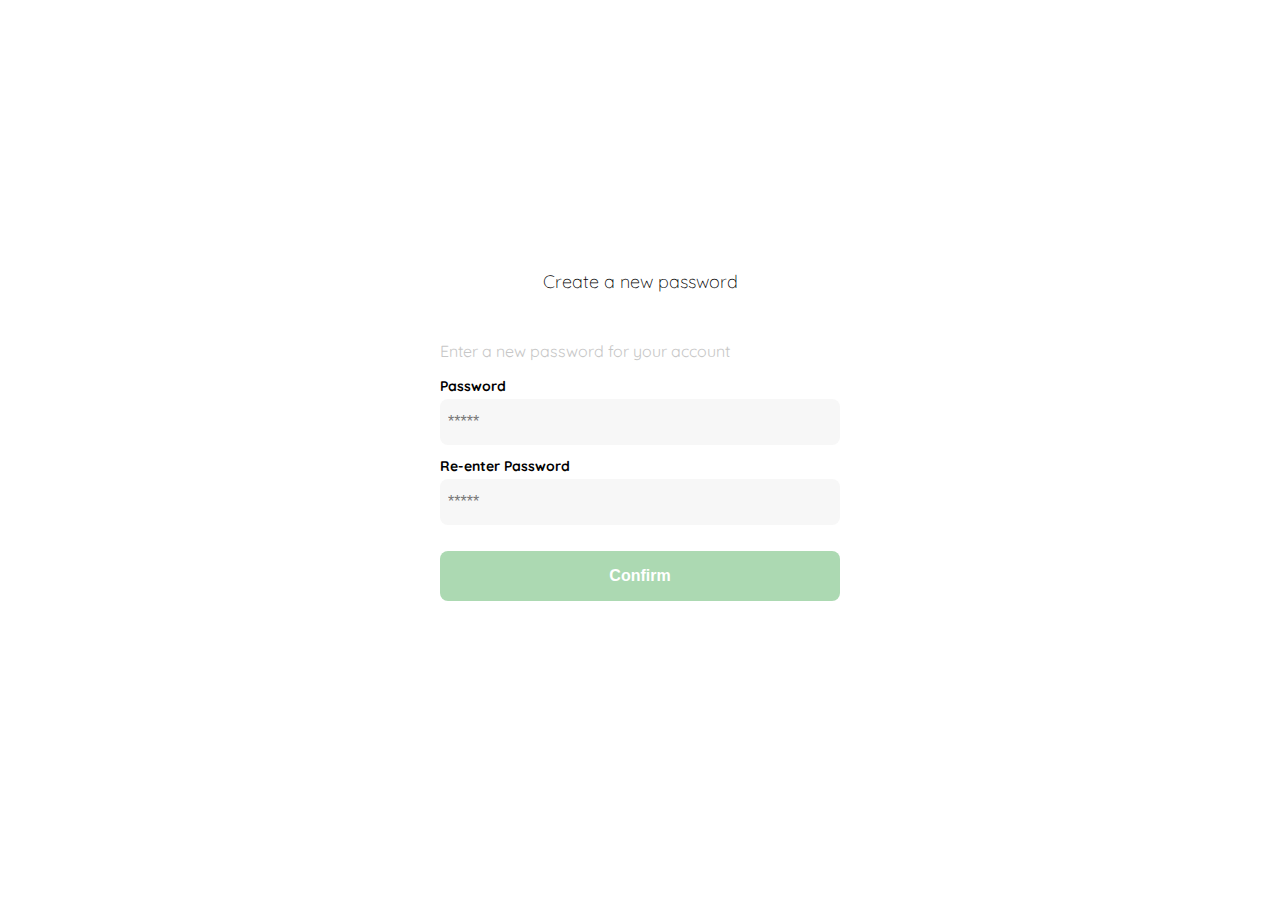
<file: vista-1.html>
<!DOCTYPE html>
<html lang="en">
<head>
    <meta charset="UTF-8">
    <meta http-equiv="X-UA-Compatible" content="IE=edge">
    <meta name="viewport" content="width=device-width, initial-scale=1.0">
    <title>Document</title>

    <link rel="preconnect" href="https://fonts.googleapis.com">
    <link rel="preconnect" href="https://fonts.gstatic.com" crossorigin>
    <link href="https://fonts.googleapis.com/css2?family=Quicksand:wght@300;500;700&display=swap" rel="stylesheet">
    <link rel="stylesheet" href="./css/global.css" >
    <link rel="stylesheet" href="./css/vistas.css">
</head>
<body>
    <div class="login">
        <div class="form-container">
            <img src="./logos/logo_yard_sale.svg" alt="logo" class="logo">
            <h1 class="title">Create a new password</h1>
            <p class="subtitle"> Enter a new password for your account</p>

            <form action="/" class="form">
                <label for="password" class="label">Password</label>
                <input type="password" name="" id="password" placeholder="*****" class="input input-password">

                <label for="new-password" class="label">Re-enter Password</label>
                <input type="password" name="" id="new-password" placeholder="*****" class="input input-password">

                <input type="submit" value="Confirm" class="primary-button login-button">

            </form>

        </div>
    </div>
    
</body>
</html>
</file>
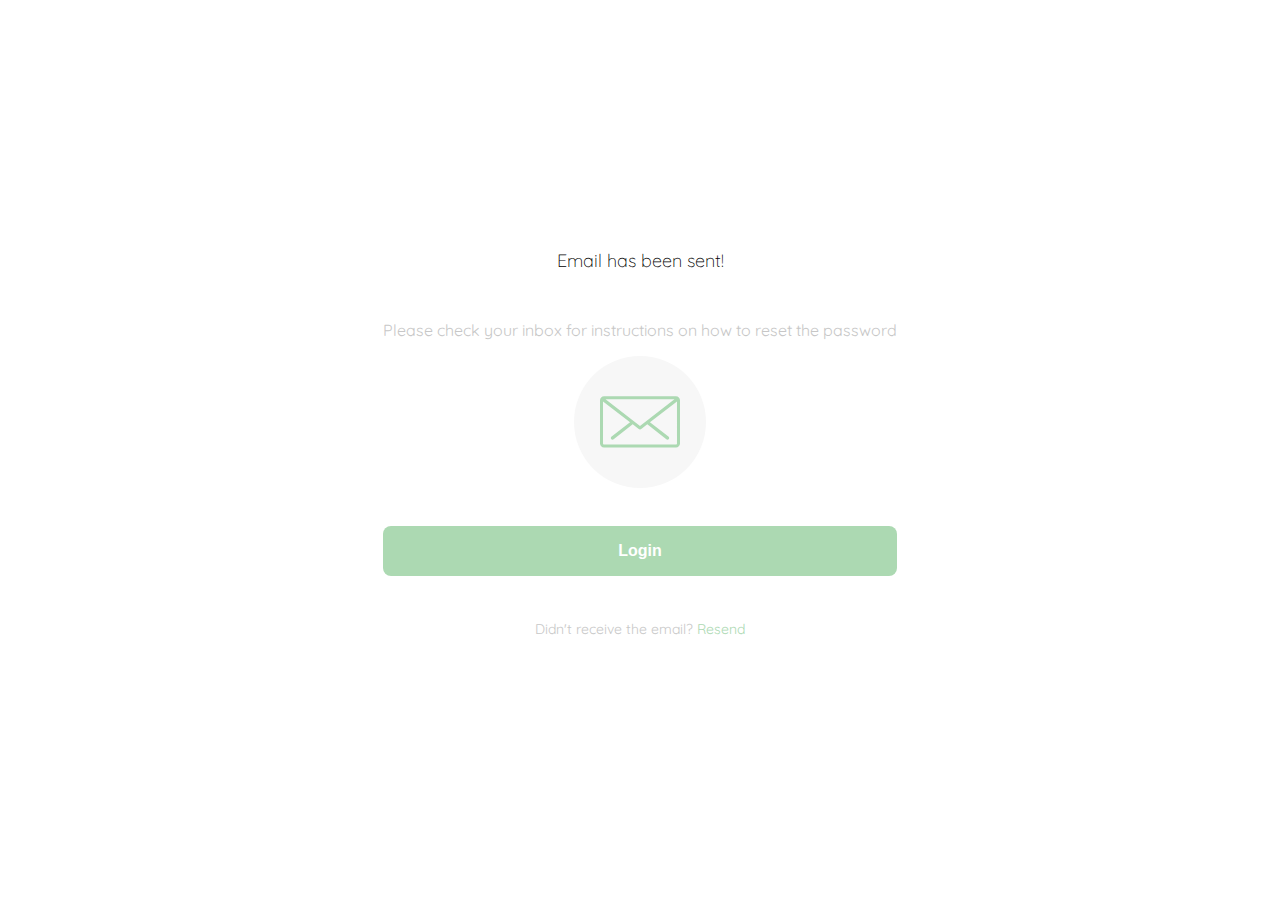
<file: vista-2.html>
<!DOCTYPE html>
<html lang="en">
<head>
    <meta charset="UTF-8">
    <meta http-equiv="X-UA-Compatible" content="IE=edge">
    <meta name="viewport" content="width=device-width, initial-scale=1.0">
    <title>Document</title>

    <link rel="preconnect" href="https://fonts.googleapis.com">
    <link rel="preconnect" href="https://fonts.gstatic.com" crossorigin>
    <link href="https://fonts.googleapis.com/css2?family=Quicksand:wght@300;500;700&display=swap" rel="stylesheet">
    <link rel="stylesheet" href="./css/global.css" >
    <link rel="stylesheet" href="./css/vistas.css">
</head>
<body>
    <div class="login">
        <div class="form-center">
            <img src="./logos/logo_yard_sale.svg" alt="logo" class="logo">
            <h1 class="title">Email has been sent!</h1>
            <p class="subtitle"> Please check your inbox for instructions on how to reset the password</p>

            <div class="email-image">
                <img src="./icons/email.svg" alt="">
            </div>

            <input type="submit" value="Login" class="primary-button login-button">

            <p class="resend">
                <span>Didn't receive the email?</span>
                <a href="#" target="_blank" rel="noopener noreferrer">Resend</a>
            </p>
        </div>
    </div>
    
</body>
</html>
</file>
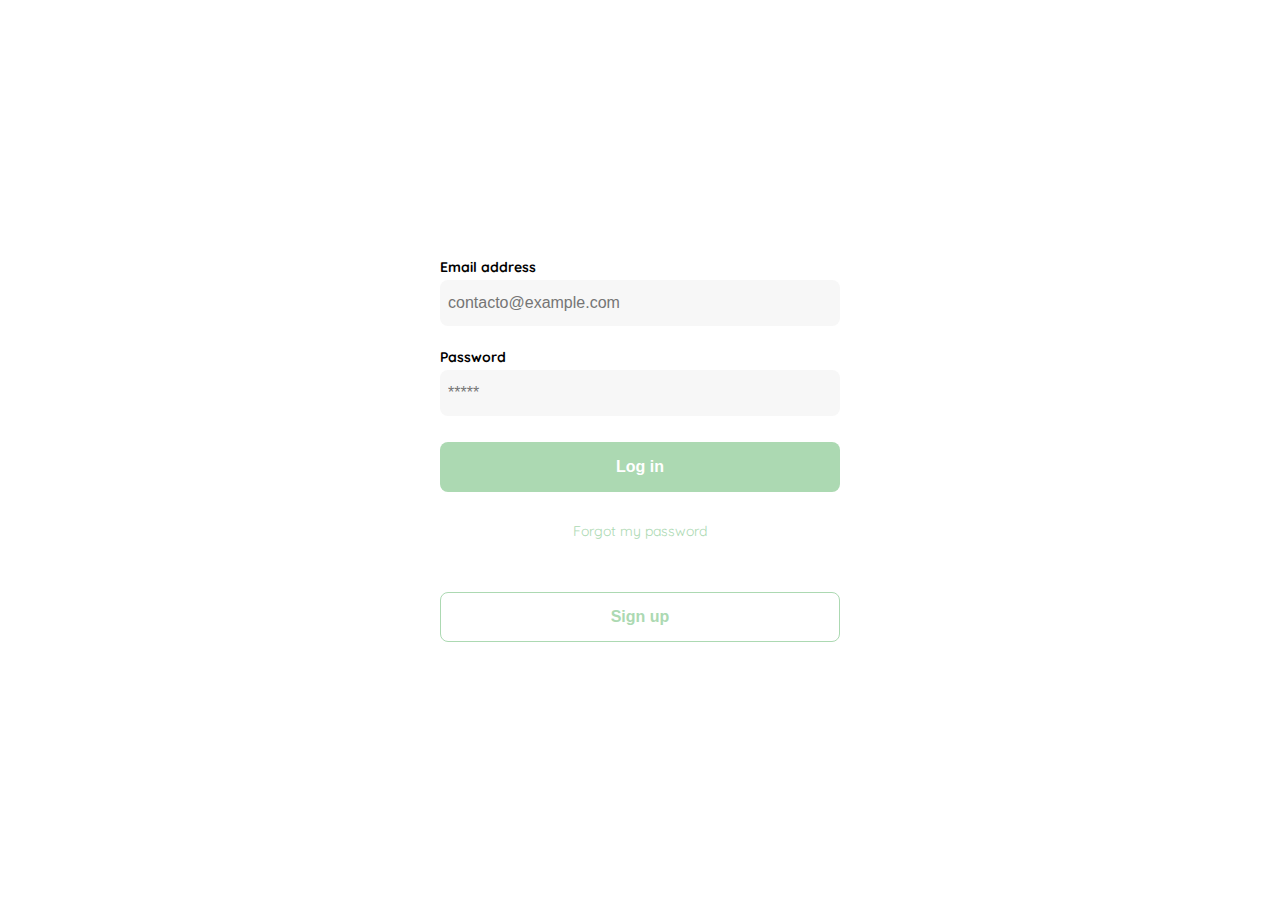
<file: vista-3.html>
<!DOCTYPE html>
<html lang="en">
<head>
    <meta charset="UTF-8">
    <meta http-equiv="X-UA-Compatible" content="IE=edge">
    <meta name="viewport" content="width=device-width, initial-scale=1.0">
    <title>Document</title>

    <link rel="preconnect" href="https://fonts.googleapis.com">
    <link rel="preconnect" href="https://fonts.gstatic.com" crossorigin>
    <link href="https://fonts.googleapis.com/css2?family=Quicksand:wght@300;500;700&display=swap" rel="stylesheet">
    <link rel="stylesheet" href="./css/global.css" >
    <link rel="stylesheet" href="./css/vistas.css">
</head>
<body>
    <div class="login">
        <div class="form-container">
            <img src="./logos/logo_yard_sale.svg" alt="logo" class="logo">

            <form action="/" class="form">
                <label for="email" class="label">Email address</label>
                <input type="email" name="" id="email" placeholder="contacto@example.com" class="input input-email">

                <label for="password" class="label">Password</label>
                <input type="password" name="" id="password" placeholder="*****" class="input input-password">

                <input type="submit" value="Log in" class="primary-button login-button">
                <a href="#" target="_blank" rel="noopener noreferrer">Forgot my password</a>

            </form>

            <button class="secondary-button signup-button">Sign up</button>

        </div>
    </div>
    
</body>
</html>
</file>
<file: css/global.css>
* {
}
html{
    font-size: 62.5%;
}
:root {
    --white: #ffffff;
    --black: #000000;
    --very-light-pink: #C7C7C7;
    --text-input-field: #F7F7F7;
    --hospital-green: #ACD9B2;
    --sm: 1.4rem;
    --md: 1.6rem;
    --lg: 1.8rem;

}
body {
    font-family: 'Quicksand', sans-serif;
    font-size: var(--md);
    margin: 0;
}
</file>
<file: css/vistas.css>
/* Vista 1 - Create New Password */

.login {
    width: 100%;
    height: 100vh;
    display: grid;
    place-items: center;
}
.form-container {
    display: grid;
    grid-template-rows: auto 1fr auto;
    width: 400px;
}
.logo {
    width: 200px;
    margin-bottom: 48px;
    justify-self: center;
    display: none;
}
.title {
    font-size: var(--lg);
    margin-bottom: 1.2rem;
    text-align: center;
    font-weight: 300;
    margin-top: 0;
    margin-bottom: 32px;
}
.subtitle {
    color: var(--very-light-pink);
}
.form {
    display: flex;
    flex-direction: column;
}
.label {
    font-size: var(--sm);
    font-weight: bold;
    margin-bottom: 4px;
}
.input {
    background-color: var(--text-input-field);
    border: none;
    border-radius: 8px;
    height: 30px;
    font-size: var(--md);
    padding: 8px;
    margin-bottom: 12px;
}
.primary-button {
    background-color: var(--hospital-green);
    border-radius: 8px;
    border:none;
    color: var(--white);
    width: 100%;
    cursor: pointer;
    font-size: var(--md);
    font-weight: bold;
    height: 50px;
}
.login-button {
    margin-top: 14px;
    margin-bottom: 30px;
}

/* Vista 2 - Email Sent */

.form-center {
    display: flex;
    flex-direction: column;
    align-items: center;
}

.email-image {
    width: 132px;
    height: 132px;
    border-radius: 50%;
    background-color: var(--text-input-field);
    display: flex;
    justify-content: center;
    margin-bottom: 24px;
}

.email-image img {
    width: 80px;
}

.resend {
    font-size: var(--sm);
}

.resend span {
    color: var(--very-light-pink);
}

.resend a {
    color: var(--hospital-green);
    text-decoration: none;
}

/* Vista 3 - Sign Up */

.input-email {
    margin-bottom: 22px;
}

.form a {
    color: var(--hospital-green);
    font-size: var(--sm);
    text-align: center;
    text-decoration: none;
    margin-bottom: 52px;
}

.secondary-button {
    background-color: var(--white);
    border-radius: 8px;
    border:1px solid var(--hospital-green);
    color: var(--hospital-green);
    width: 100%;
    cursor: pointer;
    font-size: var(--md);
    font-weight: bold;
    height: 50px;
}

/* Media Queries - breakpoints */

@media (max-width: 640px) {
    .logo {
        display: block;
    }
    .secondary-button {
        position: absolute;
        bottom: 1rem;
        max-width: 400px;
    }
    
}
</file>
